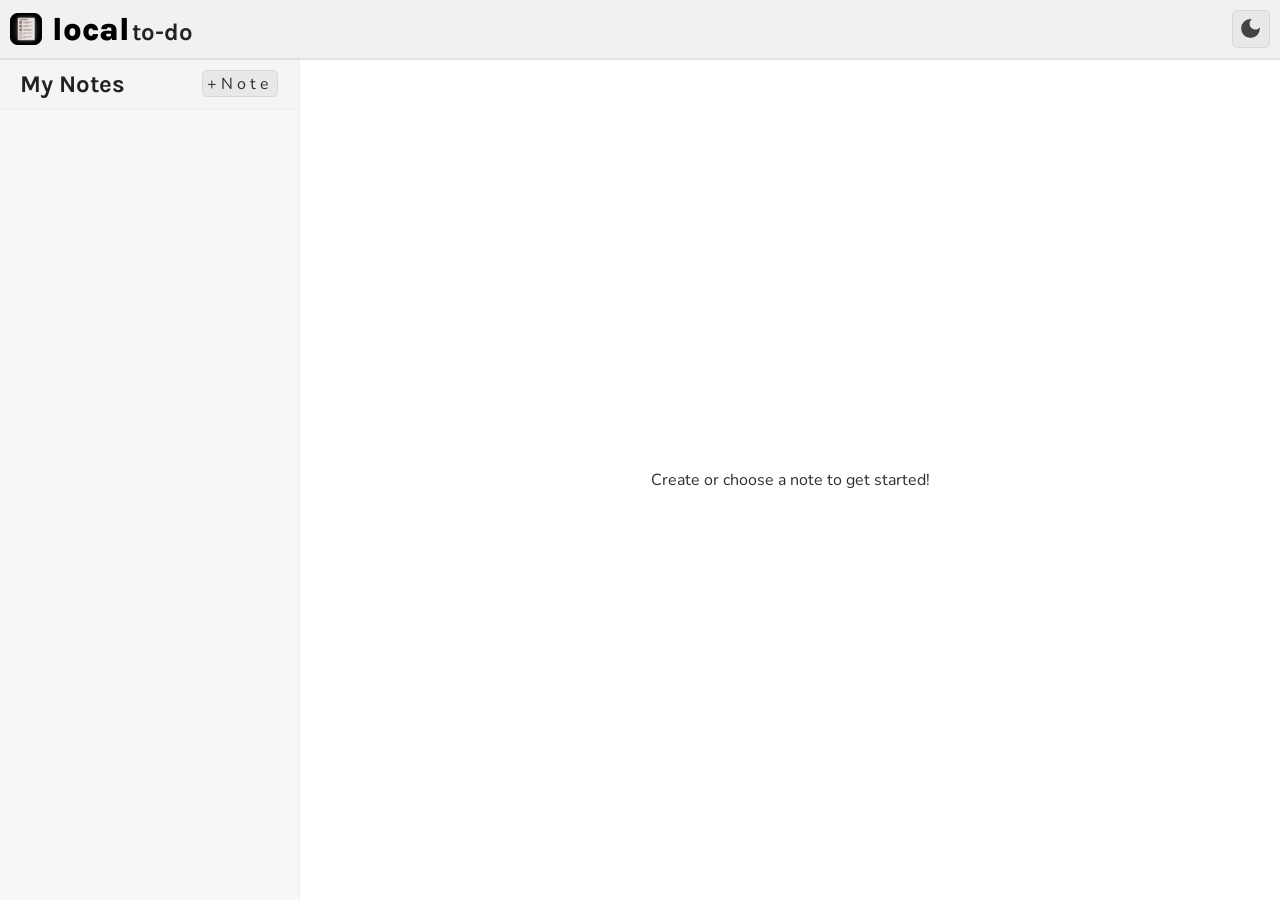
<file: index.html>
<!doctype html><html lang="en"><head><meta charset="UTF-8"><meta name="viewport" content="width=device-width,initial-scale=1"><title>local-todo</title><link rel="icon" type="image/x-icon" href="25e2b8954afdc2862d34.ico"><script defer="defer" src="main.js"></script></head><body><div class="header"><div class="left-anchor"><img src="25e2b8954afdc2862d34.ico" alt="local-todo icon"><div class="logo"><p class="h1">local</p><p class="h2">to-do</p></div></div><button id="dark-mode-toggle" class="button p"></button></div><div class="sidebar"><div class="static-title"><p class="h2">My Notes</p><div class="popup-button"><button id="popup-button" class="button p">+Note</button><div id="popup-content" class="modal"><p class="modal-title h3">Create New Note</p><div class="modal-content"><form id="note-create-form"><div class="form-section"><label for="note-name" class="p">name:</label> <input autocomplete="off" id="note-name" name="name" class="p" required></div><div class="form-section"><label for="note-desc" class="p">description:</label> <input autocomplete="off" id="note-desc" name="description" class="p" required></div><div class="submission-section"><button type="submit" class="button p">+Create Note</button></div></form></div></div></div></div><div class="directories-container"></div></div><div class="content p"></div></body></html>
</file>
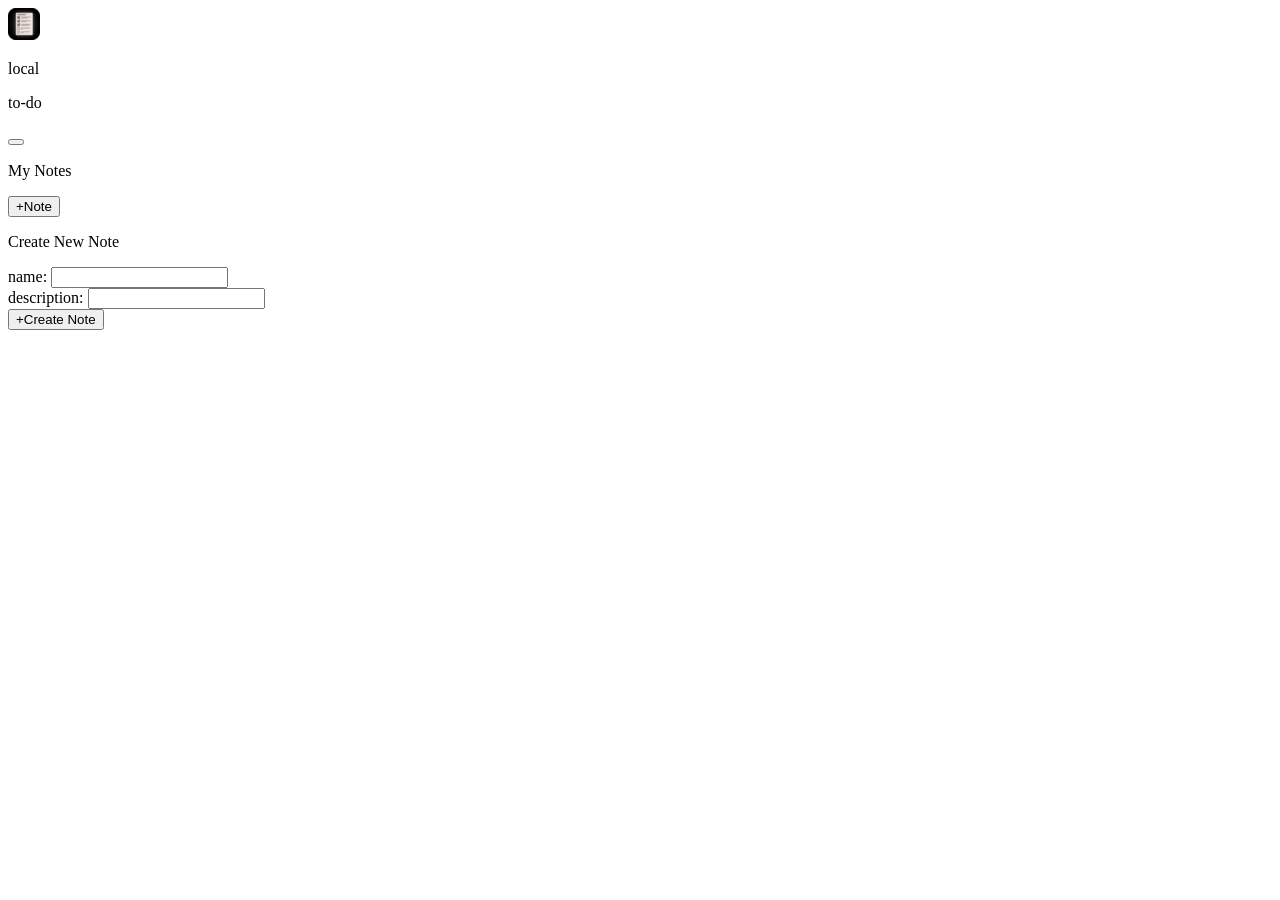
<file: src/template.html>
<!DOCTYPE html>
<html lang="en">

<head>
    <meta charset="UTF-8">
    <meta name="viewport" content="width=device-width, initial-scale=1.0">
    <title>local-todo</title>
    
    <link rel="icon" type="image/x-icon" href="icons/local-todo.ico">
</head>

<body>
    <div class="header">
        <div class="left-anchor">
            <img src="icons/local-todo.ico" alt="local-todo icon">
            <div class="logo">
                <p class="h1">local</p>
                <p class="h2">to-do</p>
            </div>
        </div>
        <button id="dark-mode-toggle" class="button p"></button>
    </div>

    <div class="sidebar">
        <div class="static-title">
            <p class="h2">My Notes</p>
            <div class="popup-button">
                <button id="popup-button" class="button p">+Note</button>
                <div id="popup-content" class="modal">
                    <p class="modal-title h3">Create New Note</p>
                    <div class="modal-content">
                        <form id="note-create-form">
                            <div class="form-section">
                                <label for="note-name" class="p">name:</label>
                                <input autocomplete="off" id="note-name" name="name" type="text" class="p" required>
                            </div>

                            <div class="form-section">
                                <label for="note-desc" class="p">description:</label>
                                <input autocomplete="off" id="note-desc" name="description" type="text" class="p" required>
                            </div>
                            
                            <div class="submission-section">
                                <button type="submit" class="button p">+Create Note</button>
                            </div>
                        </form>
                    </div>
                </div>
            </div>
        </div>
        <div class="directories-container">
        </div>
    </div>

    <div class="content p"></div>
</body>

</html>
</file>
